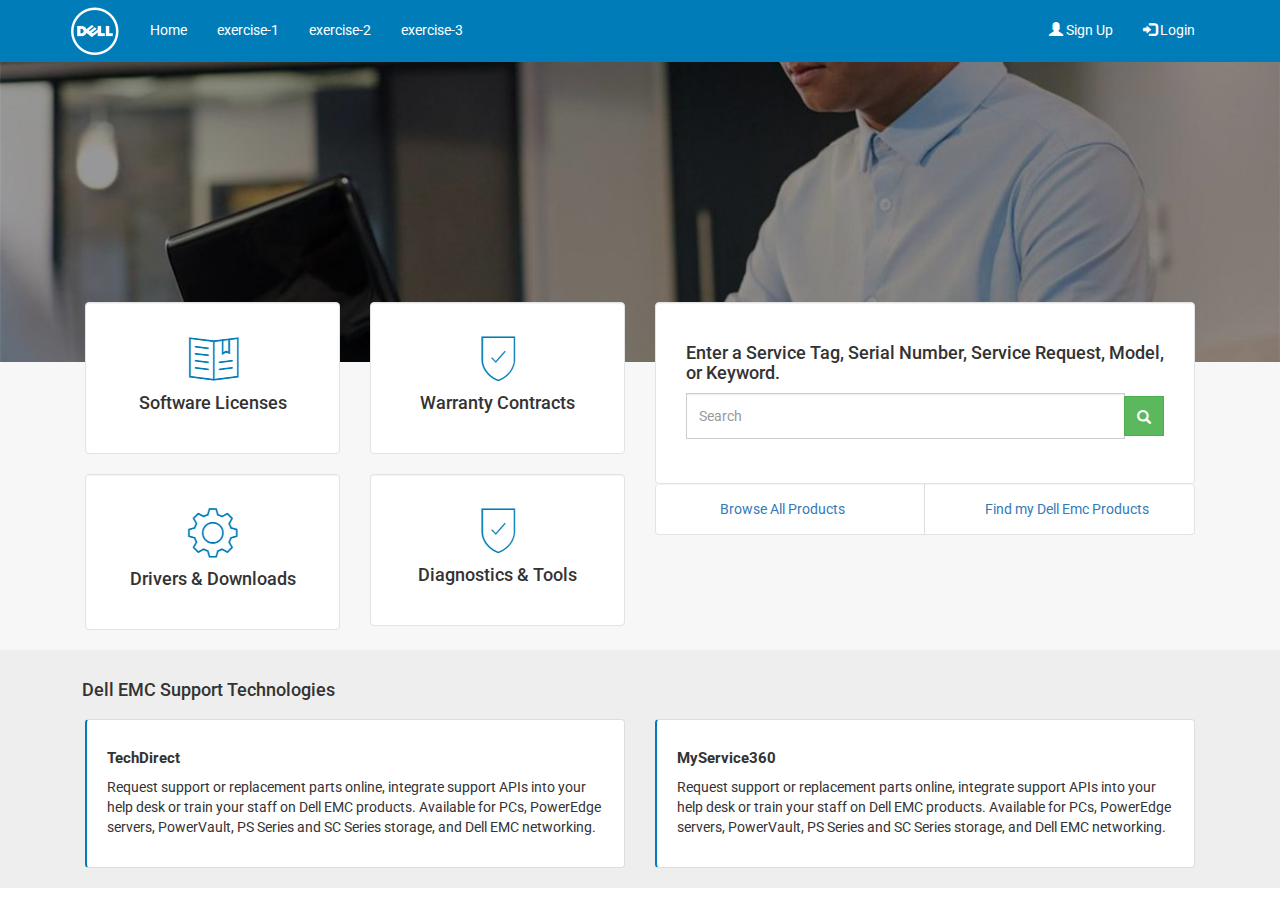
<file: index.html>
<head>
  <title>Exercise 1</title>
  <meta charset="utf-8">
  <meta name="viewport" content="width=device-width, initial-scale=1">
  <link rel="stylesheet" href="https://maxcdn.bootstrapcdn.com/bootstrap/3.4.0/css/bootstrap.min.css"/>
  <link rel="stylesheet" href="css/stylesheet.css"/>
  <script src="https://ajax.googleapis.com/ajax/libs/jquery/3.4.1/jquery.min.js"></script>
  <script src="https://maxcdn.bootstrapcdn.com/bootstrap/3.4.0/js/bootstrap.min.js"></script>
  <link href="https://fonts.googleapis.com/css?family=Roboto&display=swap" rel="stylesheet"/>
</head>
<body>
<div class="navigation">
	<nav class="navbar navbar-inverse">
	  <div class="container">
		<div class="navbar-header">
		  <button type="button" class="navbar-toggle" data-toggle="collapse" data-target="#myNavbar">
			<span class="icon-bar"></span>
			<span class="icon-bar"></span>
			<span class="icon-bar"></span>
		  </button>
		  <a class="navbar-brand" href="#"><img src="images/logo.png" class="img-responsive" title="Dell" alt="logo"/></a>
		</div>
		<div class="collapse navbar-collapse" id="myNavbar">
		  <ul class="nav navbar-nav">
			<li><a href="#">Home</a></li>
			<li><a href="index.html">exercise-1</a></li>
			<li><a href="exercise2.html">exercise-2</a></li>
			<li><a href="exercise3.html">exercise-3</a></li>
		  </ul>
		  <ul class="nav navbar-nav navbar-right">
			<li><a href="#"><span class="glyphicon glyphicon-user"></span> Sign Up</a></li>
			<li><a href="#"><span class="glyphicon glyphicon-log-in"></span> Login</a></li>
		  </ul>
		</div>
	  </div>
	</nav>
</div>
<div class="banner">
	<div class="container">
		<div class="row">
			<div class="col-md-12"></div>
		</div>
	</div>
</div>

<div class="clearfix"></div>
<div class="form-fields hidden-sm hidden-xs">
	<div class="container">
		<div class="row">
			<div class="col-md-12 gotop">
			  
				<div class="col-md-3 col-sm-6 col-xs-12 text-center">
					<div class="well c1 mt">
						<img src="images/Software_Licenses.PNG"/>
						<h4>Software Licenses</h4>
					</div>
					<div class="well c1">
						<img src="images/Drivers_downloads.PNG"/>
						<h4>Drivers &amp; Downloads</h4>
					</div>
				</div>
			 
			  <div class="col-md-3 col-sm-6 col-xs-12 text-center">
					<div class="well c1 mt">
						<img src="images/Warranty_Contracts.PNG"/>
						<h4>Warranty Contracts</h4>
					</div>
					<div class="well c1">
						<img src="images/Warranty_Contracts.PNG"/>
						<h4>Diagnostics &amp; Tools</h4>
					</div>
				</div>
			  <div class="col-md-6 col-sm-12 col-xs-12">
				<div class="well mt" style="margin-bottom:0px;">
					<h4>Enter a Service Tag, Serial Number, Service Request, Model, or Keyword.</h4>
					<form>
						<div class="all-inputs">
							<div class="search-input">
								<div class="input-group">
									<input type="text" class="form-control" placeholder="Search">
									<div class="input-group-btn">
									  <button class="btn btn-success" type="submit">
										<i class="glyphicon glyphicon-search"></i>
									  </button>
									</div>
								</div>
							</div>
						</div>
					</form>
				</div>
				<div class="well top-border-none">
					<div class="row">
						<div class="btn-left text-center">
							<div class="anchor">
							<a href="#">Browse All Products</a>
							</div>
						</div>
						<div class="btn-right text-center">
						<div class="anchor">
							<a href="#">Find my Dell Emc Products</a>
						</div>
						</div>	
					</div>
				</div>
			</div>
			</div>
		</div>
	</div>
</div>
<div class="form-fields hidden-lg hidden-md">
	<div class="container">
		<div class="row">
			<div class="col-md-12 gotop">
				<div class="col-md-6 col-sm-12 col-xs-12">
				<div class="well mt" style="margin-bottom:0px;">
					<h4>Enter a Service Tag, Serial Number, Service Request, Model, or Keyword.</h4>
					<form>
						<div class="all-inputs">
							<div class="search-input">
								<div class="input-group">
									<input type="text" class="form-control" placeholder="Search">
									<div class="input-group-btn">
									  <button class="btn btn-success" type="submit">
										<i class="glyphicon glyphicon-search"></i>
									  </button>
									</div>
								</div>
							</div>
						</div>
					</form>
				</div>
				<div class="well top-border-none">
					<div class="row">
						<div class="btn-left text-center">
							<div class="anchor">
							<a href="#">Browse All Products</a>
							</div>
						</div>
						<div class="btn-right text-center">
						<div class="anchor">
							<a href="#">Find my Dell Emc Products</a>
						</div>
						</div>	
					</div>
				</div>
			</div>
			  
				<div class="col-md-3 col-sm-6 col-xs-12 text-center">
					<div class="well c1 mt">
						<img src="images/Software_Licenses.PNG"/>
						<h4>Software Licenses</h4>
					</div>
					<div class="well c1">
						<img src="images/Drivers_downloads.PNG"/>
						<h4>Drivers &amp; Downloads</h4>
					</div>
				</div>
			 
			  <div class="col-md-3 col-sm-6 col-xs-12 text-center">
					<div class="well c1 mt">
						<img src="images/Warranty_Contracts.PNG"/>
						<h4>Warranty Contracts</h4>
					</div>
					<div class="well c1">
						<img src="images/Warranty_Contracts.PNG"/>
						<h4>Diagnostics &amp; Tools</h4>
					</div>
				</div>
			  
			</div>
		</div>
	</div>
</div>
<div class="technologies">
	<div class="container">
		<div class="row">
			<div class="col-md-12">
			<h4>Dell EMC Support Technologies</h4>
				<div class="col-md-6 col-sm-6 col-xs-12">
					<div class="thumbnail">
						<h5>TechDirect</h5>
						<p>Request support or replacement parts online, integrate support APIs into your help desk or train your staff 
						on Dell EMC products. Available for PCs, PowerEdge servers, PowerVault, PS Series and SC Series storage, and Dell
						EMC networking.</p>
					</div>
				</div>
				<div class="col-md-6 col-sm-6 col-xs-12">
					<div class="thumbnail">
						<h5>MyService360</h5>
						<p>Request support or replacement parts online, integrate support APIs into your help desk or train your staff 
						on Dell EMC products. Available for PCs, PowerEdge servers, PowerVault, PS Series and SC Series storage, and Dell
						EMC networking.</p>
					</div>
				</div>
			</div>
		</div>
	</div>
</div>
</file>
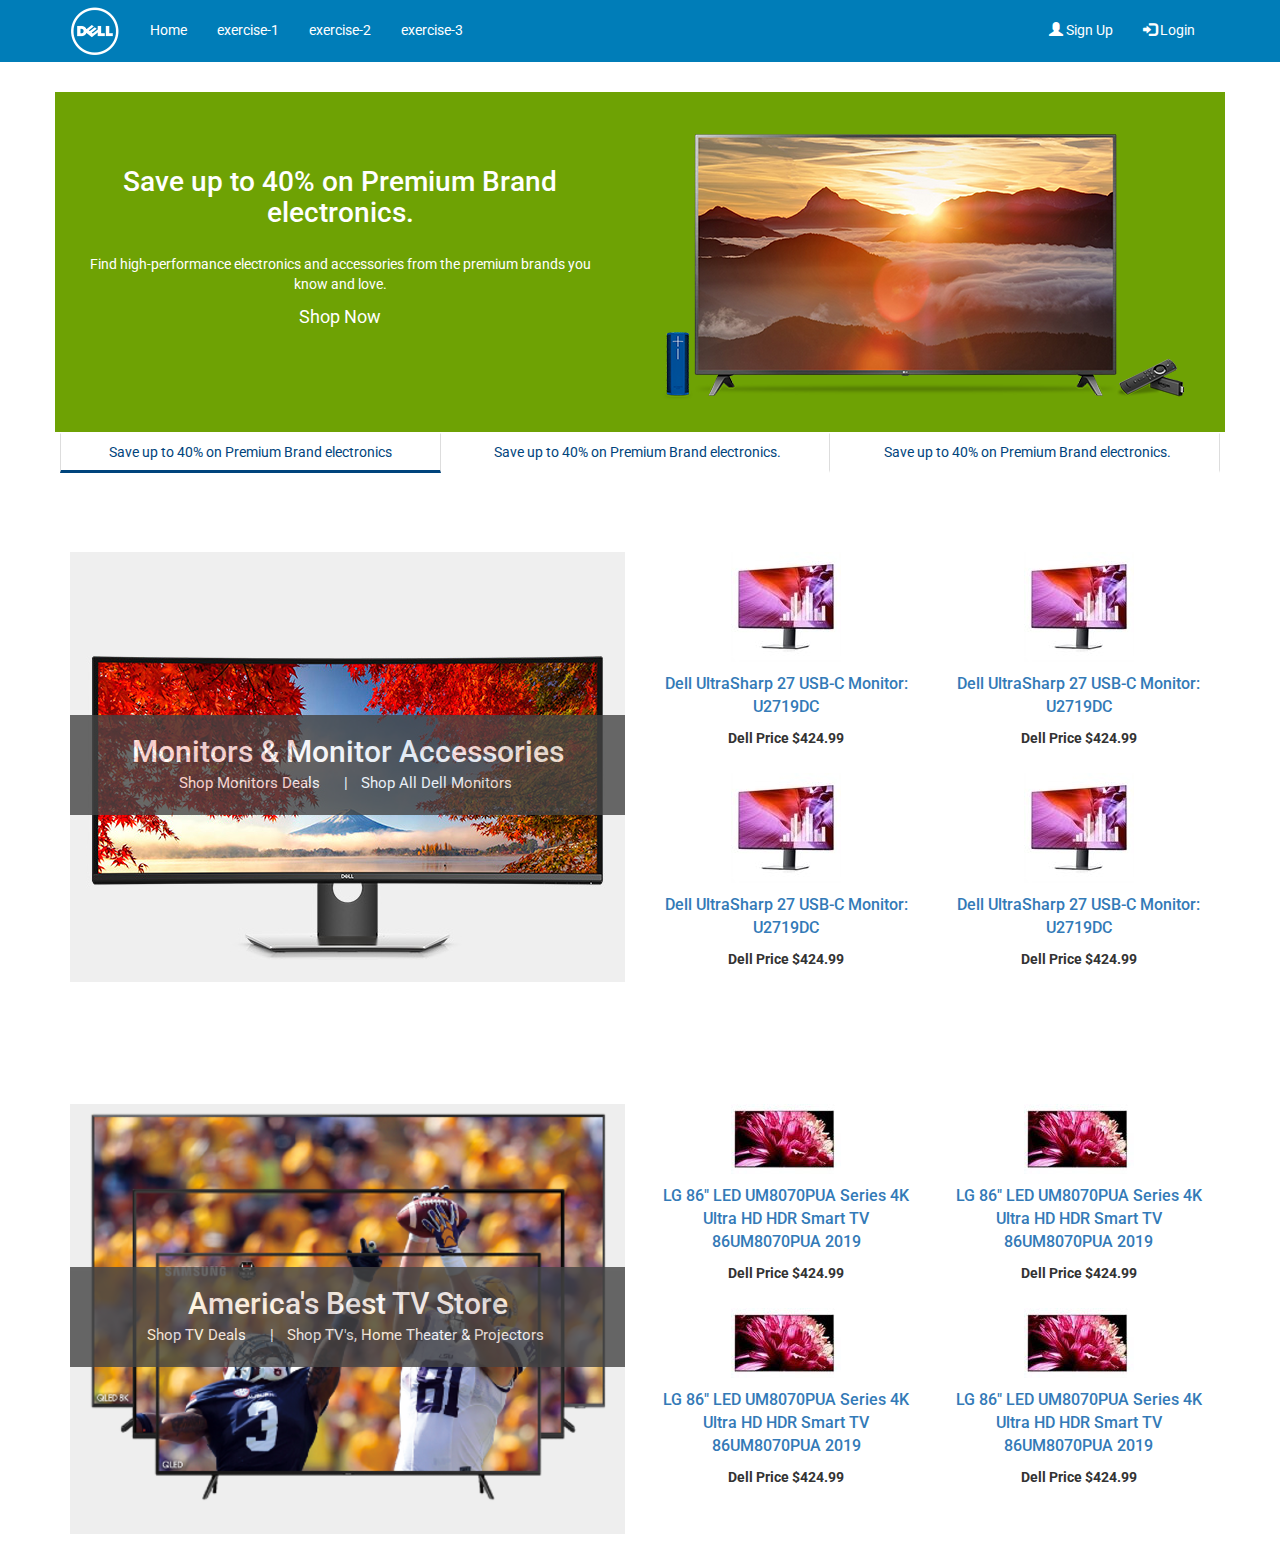
<file: exercise2.html>
<!DOCTYPE html>
<html lang="en">
<head>
  <title>Exercise 2</title>
  <meta charset="utf-8">
  <meta name="viewport" content="width=device-width, initial-scale=1">
  <link rel="stylesheet" href="https://maxcdn.bootstrapcdn.com/bootstrap/3.4.0/css/bootstrap.min.css">
  <link rel="stylesheet" href="css/stylesheet.css"/>
  <script src="https://ajax.googleapis.com/ajax/libs/jquery/3.4.1/jquery.min.js"></script>
  <script src="https://maxcdn.bootstrapcdn.com/bootstrap/3.4.0/js/bootstrap.min.js"></script>
  <link href="https://fonts.googleapis.com/css?family=Roboto&display=swap" rel="stylesheet">
</head>
<body>


<div class="navigation">
	<nav class="navbar navbar-inverse">
	  <div class="container">
		<div class="navbar-header">
		  <button type="button" class="navbar-toggle" data-toggle="collapse" data-target="#myNavbar">
			<span class="icon-bar"></span>
			<span class="icon-bar"></span>
			<span class="icon-bar"></span>
		  </button>
		  <a class="navbar-brand" href="#"><img src="images/logo.png" class="img-responsive" title="Dell" alt="logo"/></a>
		</div>
		<div class="collapse navbar-collapse" id="myNavbar">
		  <ul class="nav navbar-nav">
			<li><a href="#">Home</a></li>
			<li><a href="index.html">exercise-1</a></li>
			<li><a href="exercise2.html">exercise-2</a></li>
			<li><a href="exercise3.html">exercise-3</a></li>
		  </ul>
		  <ul class="nav navbar-nav navbar-right">
			<li><a href="#"><span class="glyphicon glyphicon-user"></span> Sign Up</a></li>
			<li><a href="#"><span class="glyphicon glyphicon-log-in"></span> Login</a></li>
		  </ul>
		</div>
	  </div>
</nav>
</div>
<div class="slider">
	<div class="container">
		<div class="row">
			<div class="col-md-12" style="padding:0px;">
				<div id="myCarousel" class="carousel slide">
					  <!-- Indicators -->
					  

					  <!-- Wrapper for slides -->
					  <div class="carousel-inner">
						<div class="item active">
							<div class="row greenish">
								<div class="col-md-6 text-center">
									<div class="content">
										<h4>Save up to 40% on Premium Brand electronics.</h4>
										<p>Find high-performance electronics and accessories from the premium brands you know and love.</p>
										<a href="">Shop Now</a>
									</div>
								</div>
								<div class="col-md-6"><img src="images/green-img.png"/></div>
							</div>
						</div>

						<div class="item">
							<div class="row skyblue">
								<div class="col-md-6 text-center">
									<div class="content">
										<h4>Save up to 40% on Premium Brand electronics.</h4>
										<p>Find high-performance electronics and accessories from the premium brands you know and love.</p>
										<a href="">Shop Now</a>
									</div>
								</div>
								<div class="col-md-6"><img src="images/skyblue-img.png"/></div>
							</div>
						</div>

						<div class="item">
							<div class="row bluish">
								<div class="col-md-6 text-center">
									<div class="content">
										<h4>Save up to 40% on Premium Brand electronics.</h4>
										<p>Find high-performance electronics and accessories from the premium brands you know and love.</p>
										<a href="">Shop Now</a>
									</div>
								</div>
								<div class="col-md-6"><img src="images/blue-img.png"/></div>
							</div>
						</div>
					  </div>
					  <ol class="carousel-indicators list-inline">
						<li data-target="#myCarousel" data-slide-to="0" class="active"><a href="">Save up to 40% on Premium Brand electronics</a></li>
						<li data-target="#myCarousel" data-slide-to="1"><a href="">Save up to 40% on Premium Brand electronics.</a></li>
						<li data-target="#myCarousel" data-slide-to="2"><a href="">Save up to 40% on Premium Brand electronics.</a></li>
					  </ol>

				</div>
			</div>
		</div>
	</div>
</div>

<div class="monitor-section">
	<div class="container">
		<div class="row">
			<div class="col-md-6">
				<div class="big-screen">
					<img src="images/monitor.jpg" class="img-responsive"/>
					<div class="overlay text-center">
						<h2>Monitors &amp; Monitor Accessories</h2>
						<ul class="list-inline list-unstyled">
							<li>Shop Monitors Deals <span style="padding-left:20px;">|</span> </li>
							<li>Shop All Dell Monitors</li>
						</ul>
					</div>
				</div>
			</div>
			<div class="col-md-3">
				<div class="small-section text-center">
					<img src="images/m1.jpg" class="img-responsive center-block"/>
					<h4><a href=""> Dell UltraSharp 27 USB-C Monitor: U2719DC</a></h4>
					<p>Dell Price $424.99</p>
				</div>
				<div class="small-section text-center">
					<img src="images/m1.jpg" class="img-responsive center-block"/>
					<h4><a href=""> Dell UltraSharp 27 USB-C Monitor: U2719DC</a></h4>
					<p>Dell Price $424.99</p>
				</div>
			</div>
			<div class="col-md-3">
				<div class="small-section text-center">
					<img src="images/m1.jpg" class="img-responsive center-block"/>
					<h4><a href=""> Dell UltraSharp 27 USB-C Monitor: U2719DC</a></h4>
					<p>Dell Price $424.99</p>
				</div>
				<div class="small-section text-center">
					<img src="images/m1.jpg" class="img-responsive center-block"/>
					<h4><a href=""> Dell UltraSharp 27 USB-C Monitor: U2719DC</a></h4>
					<p>Dell Price $424.99</p>
				</div>
			</div>
		</div>
	</div>
</div>

<div class="monitor-section">
	<div class="container">
		<div class="row">
			<div class="col-md-6">
				<div class="big-screen">
					<img src="images/samsung.png" class="img-responsive"/>
					<div class="overlay text-center">
						<h2>America's Best TV Store</h2>
						<ul class="list-inline list-unstyled">
							<li>Shop TV Deals <span style="padding-left:20px;">|</span> </li>
							<li>Shop TV's,  Home Theater &amp; Projectors</li>
						</ul>
					</div>
				</div>
			</div>
			<div class="col-md-3">
				<div class="small-section text-center">
					<img src="images/sam.jpg" class="img-responsive center-block"/>
					<h4><a href=""> LG 86" LED UM8070PUA Series 4K Ultra HD HDR Smart TV 86UM8070PUA 2019</a></h4>
					<p>Dell Price $424.99</p>
				</div>
				<div class="small-section text-center">
					<img src="images/sam.jpg" class="img-responsive center-block"/>
					<h4><a href=""> LG 86" LED UM8070PUA Series 4K Ultra HD HDR Smart TV 86UM8070PUA 2019</a></h4>
					<p>Dell Price $424.99</p>
				</div>
			</div>
			<div class="col-md-3">
				<div class="small-section text-center">
					<img src="images/sam.jpg" class="img-responsive center-block"/>
					<h4><a href=""> LG 86" LED UM8070PUA Series 4K Ultra HD HDR Smart TV 86UM8070PUA 2019</a></h4>
					<p>Dell Price $424.99</p>
				</div>
				<div class="small-section text-center">
					<img src="images/sam.jpg" class="img-responsive center-block"/>
					<h4><a href=""> LG 86" LED UM8070PUA Series 4K Ultra HD HDR Smart TV 86UM8070PUA 2019</a></h4>
					<p>Dell Price $424.99</p>
				</div>
			</div>
		</div>
	</div>
</div>


</body>
</html>
</file>
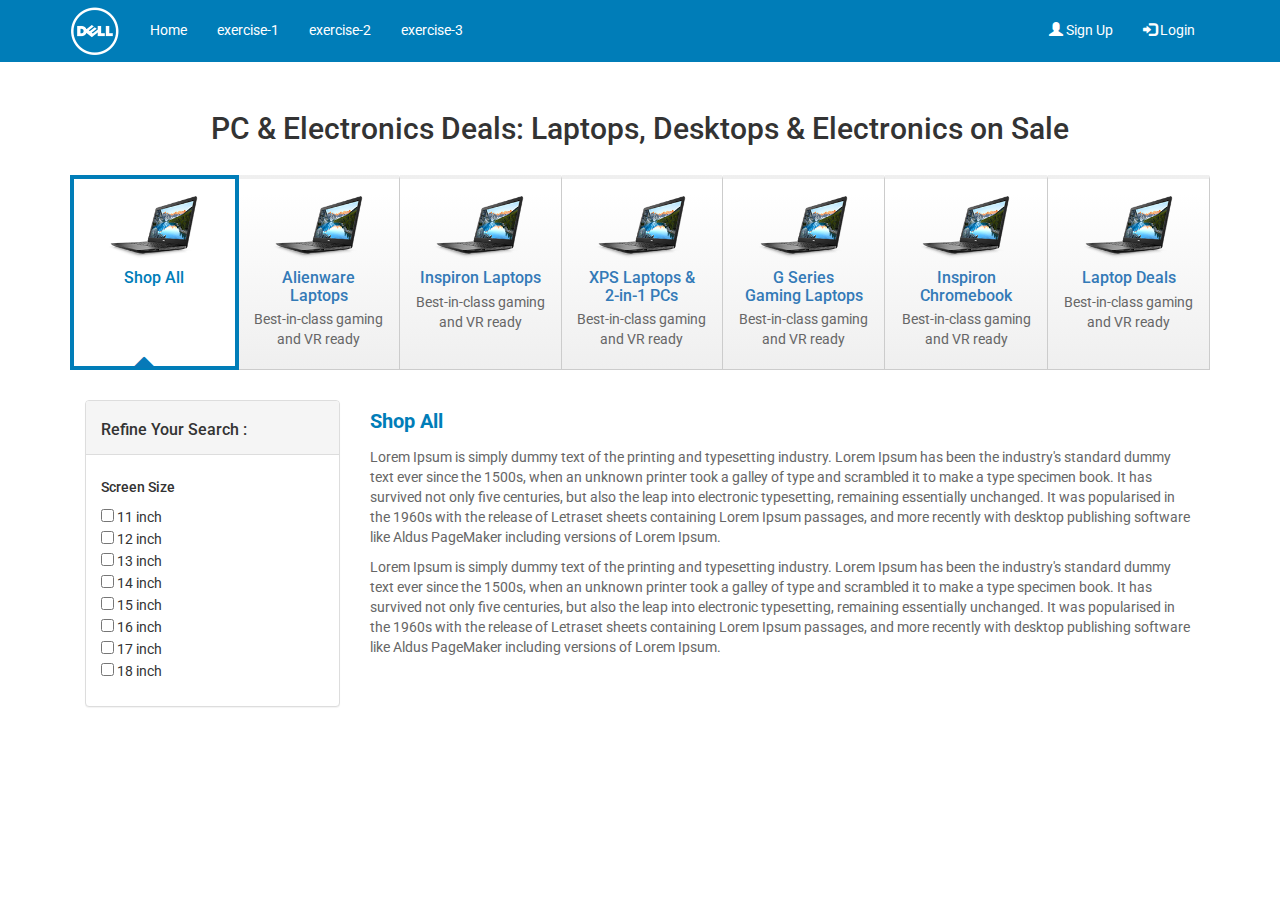
<file: exercise3.html>
<!DOCTYPE html>
<html lang="en">
<head>
  <title>Exercise 3</title>
  <meta charset="utf-8">
  <meta name="viewport" content="width=device-width, initial-scale=1">
  <link rel="stylesheet" href="https://maxcdn.bootstrapcdn.com/bootstrap/3.4.0/css/bootstrap.min.css">
  <link rel="stylesheet" href="css/stylesheet.css"/>
  <script src="https://ajax.googleapis.com/ajax/libs/jquery/3.4.1/jquery.min.js"></script>
  <script src="https://maxcdn.bootstrapcdn.com/bootstrap/3.4.0/js/bootstrap.min.js"></script>
  <link href="https://fonts.googleapis.com/css?family=Roboto&display=swap" rel="stylesheet">
  <link rel="stylesheet" href="https://cdnjs.cloudflare.com/ajax/libs/font-awesome/4.7.0/css/font-awesome.min.css">
</head>
<body>


<div class="navigation">
	<nav class="navbar navbar-inverse">
	  <div class="container">
		<div class="navbar-header">
		  <button type="button" class="navbar-toggle" data-toggle="collapse" data-target="#myNavbar">
			<span class="icon-bar"></span>
			<span class="icon-bar"></span>
			<span class="icon-bar"></span>
		  </button>
		  <a class="navbar-brand" href="#"><img src="images/logo.png" class="img-responsive" title="Dell" alt="logo"/></a>
		</div>
		<div class="collapse navbar-collapse" id="myNavbar">
		  <ul class="nav navbar-nav">
			<li><a href="#">Home</a></li>
			<li><a href="index.html#">exercise-1</a></li>
			<li><a href="exercise2.html#">exercise-2</a></li>
			<li><a href="exercise3.html#">exercise-3</a></li>
		  </ul>
		  <ul class="nav navbar-nav navbar-right">
			<li><a href="#"><span class="glyphicon glyphicon-user"></span> Sign Up</a></li>
			<li><a href="#"><span class="glyphicon glyphicon-log-in"></span> Login</a></li>
		  </ul>
		</div>
	  </div>
	</nav>
</div>

<div class="all-deals">
	<div class="container">
		<div class="row">
			<div class="col-md-12">
				<h2>PC & Electronics Deals: Laptops, Desktops & Electronics on Sale</h2>
				<ul class="nav nav-pills nav-justified">
					<li class="active">
						<a data-toggle="pill" href="#shopall">
							<div class="laptop-tab">
								<img src="images/laptop.png"/><br/><h4>Shop All</h4>
							</div>
						</a>
					</li>
					<li>
						<a data-toggle="pill" href="#alienware">
							<div class="laptop-tab">
								<img src="images/laptop.png"/><br/><h4>Alienware <br/>Laptops</h4>
								<p>Best-in-class gaming and VR ready</p>
							</div>
						</a>
					</li>
					<li>
						<a data-toggle="pill" href="#inspiron">
							<div class="laptop-tab">
								<img src="images/laptop.png"/><br/><h4>Inspiron Laptops</h4>
								<p>Best-in-class gaming and VR ready</p>
							</div>
						</a>
					</li>
					<li>
						<a data-toggle="pill" href="#xps">
							<div class="laptop-tab">
								<img src="images/laptop.png"/><br/><h4>XPS Laptops &amp;<br/> 2-in-1 PCs</h4>
								<p>Best-in-class gaming and VR ready</p>
							</div>
						</a>
					</li>	
					<li>
						<a data-toggle="pill" href="#g-series">
							<div class="laptop-tab">
								<img src="images/laptop.png"/><br/><h4>G Series <br/>Gaming Laptops</h4>
								<p>Best-in-class gaming and VR ready</p>
							</div>
						</a>
					</li>
					<li>
						<a data-toggle="pill" href="#chrome">
							<div class="laptop-tab">
								<img src="images/laptop.png"/><br/><h4>Inspiron Chromebook</h4>
								<p>Best-in-class gaming and VR ready</p>
							</div>
						</a>
					</li>
					<li>
						<a data-toggle="pill" href="#deals">
							<div class="laptop-tab">
								<img src="images/laptop.png"/><br/><h4>Laptop Deals</h4>
								<p>Best-in-class gaming and VR ready</p>
							</div>
						</a>
					</li>
				 
				</ul>

				<div class="tab-content">
					<div id="shopall" class="tab-pane fade in active">
						<div class="col-md-3">
							<div class="panel panel-default">
								<div class="panel-heading">
									<h4>Refine Your Search :</h4>
								</div>
								<div class="panel-body">
									<h5>Screen Size</h5>
									<ul class="list-unstyled">
										<li><input type="checkbox"/> 11 inch</li>
										<li><input type="checkbox"/> 12 inch</li>
										<li><input type="checkbox"/> 13 inch</li>
										<li><input type="checkbox"/> 14 inch</li>
										<li><input type="checkbox"/> 15 inch</li>
										<li><input type="checkbox"/> 16 inch</li>
										<li><input type="checkbox"/> 17 inch</li>
										<li><input type="checkbox"/> 18 inch</li>
									</ul>
								</div>
							</div>
						</div><!--col-md-3-->
						<div class="col-md-9">
							<h4>Shop All</h4>
							<p>Lorem Ipsum is simply dummy text of the printing and typesetting industry. Lorem Ipsum has been the industry's standard 
							dummy text ever since the 1500s, when an unknown printer took a galley of type and scrambled it to make a type specimen book. 
							It has survived not only five centuries, but also the leap into electronic typesetting, remaining essentially unchanged. 
							It was popularised in the 1960s with the release of Letraset sheets containing Lorem Ipsum passages, and more recently 
							with desktop publishing software like Aldus PageMaker including versions of Lorem Ipsum.</p><p>Lorem Ipsum is simply dummy text of the printing and typesetting industry. Lorem Ipsum has been the industry's standard 
							dummy text ever since the 1500s, when an unknown printer took a galley of type and scrambled it to make a type specimen book. 
							It has survived not only five centuries, but also the leap into electronic typesetting, remaining essentially unchanged. 
							It was popularised in the 1960s with the release of Letraset sheets containing Lorem Ipsum passages, and more recently 
							with desktop publishing software like Aldus PageMaker including versions of Lorem Ipsum.</p>
						</div><!--col-md-9-->
					</div><!--tab-pane-->
				  <div id="alienware" class="tab-pane fade">
					<div class="col-md-3">
							<div class="panel panel-default">
								<div class="panel-heading">
									<h4>Refine Your Search :</h4>
								</div>
								<div class="panel-body">
									<h5>Screen Size</h5>
									<ul class="list-unstyled">
										<li><input type="checkbox"/> 11 inch</li>
										<li><input type="checkbox"/> 12 inch</li>
										<li><input type="checkbox"/> 13 inch</li>
										<li><input type="checkbox"/> 14 inch</li>
										<li><input type="checkbox"/> 15 inch</li>
										<li><input type="checkbox"/> 16 inch</li>
										<li><input type="checkbox"/> 17 inch</li>
										<li><input type="checkbox"/> 18 inch</li>
									</ul>
								</div>
							</div>
						</div><!--col-md-3-->
						<div class="col-md-9">
							<h4>Alienware</h4>
							<p>Lorem Ipsum is simply dummy text of the printing and typesetting industry. Lorem Ipsum has been the industry's standard 
							dummy text ever since the 1500s, when an unknown printer took a galley of type and scrambled it to make a type specimen book. 
							It has survived not only five centuries, but also the leap into electronic typesetting, remaining essentially unchanged. 
							It was popularised in the 1960s with the release of Letraset sheets containing Lorem Ipsum passages, and more recently 
							with desktop publishing software like Aldus PageMaker including versions of Lorem Ipsum.</p><p>Lorem Ipsum is simply dummy text of the printing and typesetting industry. Lorem Ipsum has been the industry's standard 
							dummy text ever since the 1500s, when an unknown printer took a galley of type and scrambled it to make a type specimen book. 
							It has survived not only five centuries, but also the leap into electronic typesetting, remaining essentially unchanged. 
							It was popularised in the 1960s with the release of Letraset sheets containing Lorem Ipsum passages, and more recently 
							with desktop publishing software like Aldus PageMaker including versions of Lorem Ipsum.</p>
						</div><!--col-md-9-->
					</div><!--tab-pane-->
					<div id="inspiron" class="tab-pane fade">
					<div class="col-md-3">
							<div class="panel panel-default">
								<div class="panel-heading">
									<h4>Refine Your Search :</h4>
								</div>
								<div class="panel-body">
									<h5>Screen Size</h5>
									<ul class="list-unstyled">
										<li><input type="checkbox"/> 11 inch</li>
										<li><input type="checkbox"/> 12 inch</li>
										<li><input type="checkbox"/> 13 inch</li>
										<li><input type="checkbox"/> 14 inch</li>
										<li><input type="checkbox"/> 15 inch</li>
										<li><input type="checkbox"/> 16 inch</li>
										<li><input type="checkbox"/> 17 inch</li>
										<li><input type="checkbox"/> 18 inch</li>
									</ul>
								</div>
							</div>
						</div><!--col-md-3-->
						<div class="col-md-9">
							<h4>Inspiron</h4>
							<p>Lorem Ipsum is simply dummy text of the printing and typesetting industry. Lorem Ipsum has been the industry's standard 
							dummy text ever since the 1500s, when an unknown printer took a galley of type and scrambled it to make a type specimen book. 
							It has survived not only five centuries, but also the leap into electronic typesetting, remaining essentially unchanged. 
							It was popularised in the 1960s with the release of Letraset sheets containing Lorem Ipsum passages, and more recently 
							with desktop publishing software like Aldus PageMaker including versions of Lorem Ipsum.</p><p>Lorem Ipsum is simply dummy text of the printing and typesetting industry. Lorem Ipsum has been the industry's standard 
							dummy text ever since the 1500s, when an unknown printer took a galley of type and scrambled it to make a type specimen book. 
							It has survived not only five centuries, but also the leap into electronic typesetting, remaining essentially unchanged. 
							It was popularised in the 1960s with the release of Letraset sheets containing Lorem Ipsum passages, and more recently 
							with desktop publishing software like Aldus PageMaker including versions of Lorem Ipsum.</p>
						</div><!--col-md-9-->
					</div><!--tab-pane-->
					<div id="xps" class="tab-pane fade">
					<div class="col-md-3">
							<div class="panel panel-default">
								<div class="panel-heading">
									<h4>Refine Your Search :</h4>
								</div>
								<div class="panel-body">
									<h5>Screen Size</h5>
									<ul class="list-unstyled">
										<li><input type="checkbox"/> 11 inch</li>
										<li><input type="checkbox"/> 12 inch</li>
										<li><input type="checkbox"/> 13 inch</li>
										<li><input type="checkbox"/> 14 inch</li>
										<li><input type="checkbox"/> 15 inch</li>
										<li><input type="checkbox"/> 16 inch</li>
										<li><input type="checkbox"/> 17 inch</li>
										<li><input type="checkbox"/> 18 inch</li>
									</ul>
								</div>
							</div>
						</div><!--col-md-3-->
						<div class="col-md-9">
							<h4>XPS</h4>
							<p>Lorem Ipsum is simply dummy text of the printing and typesetting industry. Lorem Ipsum has been the industry's standard 
							dummy text ever since the 1500s, when an unknown printer took a galley of type and scrambled it to make a type specimen book. 
							It has survived not only five centuries, but also the leap into electronic typesetting, remaining essentially unchanged. 
							It was popularised in the 1960s with the release of Letraset sheets containing Lorem Ipsum passages, and more recently 
							with desktop publishing software like Aldus PageMaker including versions of Lorem Ipsum.</p><p>Lorem Ipsum is simply dummy text of the printing and typesetting industry. Lorem Ipsum has been the industry's standard 
							dummy text ever since the 1500s, when an unknown printer took a galley of type and scrambled it to make a type specimen book. 
							It has survived not only five centuries, but also the leap into electronic typesetting, remaining essentially unchanged. 
							It was popularised in the 1960s with the release of Letraset sheets containing Lorem Ipsum passages, and more recently 
							with desktop publishing software like Aldus PageMaker including versions of Lorem Ipsum.</p>
						</div><!--col-md-9-->
					</div><!--tab-pane-->
					<div id="g-series" class="tab-pane fade">
					<div class="col-md-3">
							<div class="panel panel-default">
								<div class="panel-heading">
									<h4>Refine Your Search :</h4>
								</div>
								<div class="panel-body">
									<h5>Screen Size</h5>
									<ul class="list-unstyled">
										<li><input type="checkbox"/> 11 inch</li>
										<li><input type="checkbox"/> 12 inch</li>
										<li><input type="checkbox"/> 13 inch</li>
										<li><input type="checkbox"/> 14 inch</li>
										<li><input type="checkbox"/> 15 inch</li>
										<li><input type="checkbox"/> 16 inch</li>
										<li><input type="checkbox"/> 17 inch</li>
										<li><input type="checkbox"/> 18 inch</li>
									</ul>
								</div>
							</div>
						</div><!--col-md-3-->
						<div class="col-md-9">
							<h4>G-series</h4>
							<p>Lorem Ipsum is simply dummy text of the printing and typesetting industry. Lorem Ipsum has been the industry's standard 
							dummy text ever since the 1500s, when an unknown printer took a galley of type and scrambled it to make a type specimen book. 
							It has survived not only five centuries, but also the leap into electronic typesetting, remaining essentially unchanged. 
							It was popularised in the 1960s with the release of Letraset sheets containing Lorem Ipsum passages, and more recently 
							with desktop publishing software like Aldus PageMaker including versions of Lorem Ipsum.</p><p>Lorem Ipsum is simply dummy text of the printing and typesetting industry. Lorem Ipsum has been the industry's standard 
							dummy text ever since the 1500s, when an unknown printer took a galley of type and scrambled it to make a type specimen book. 
							It has survived not only five centuries, but also the leap into electronic typesetting, remaining essentially unchanged. 
							It was popularised in the 1960s with the release of Letraset sheets containing Lorem Ipsum passages, and more recently 
							with desktop publishing software like Aldus PageMaker including versions of Lorem Ipsum.</p>
						</div><!--col-md-9-->
					</div><!--tab-pane-->
					<div id="chrome" class="tab-pane fade">
					<div class="col-md-3">
							<div class="panel panel-default">
								<div class="panel-heading">
									<h4>Refine Your Search :</h4>
								</div>
								<div class="panel-body">
									<h5>Screen Size</h5>
									<ul class="list-unstyled">
										<li><input type="checkbox"/> 11 inch</li>
										<li><input type="checkbox"/> 12 inch</li>
										<li><input type="checkbox"/> 13 inch</li>
										<li><input type="checkbox"/> 14 inch</li>
										<li><input type="checkbox"/> 15 inch</li>
										<li><input type="checkbox"/> 16 inch</li>
										<li><input type="checkbox"/> 17 inch</li>
										<li><input type="checkbox"/> 18 inch</li>
									</ul>
								</div>
							</div>
						</div><!--col-md-3-->
						<div class="col-md-9">
							<h4>Chrome</h4>
							<p>Lorem Ipsum is simply dummy text of the printing and typesetting industry. Lorem Ipsum has been the industry's standard 
							dummy text ever since the 1500s, when an unknown printer took a galley of type and scrambled it to make a type specimen book. 
							It has survived not only five centuries, but also the leap into electronic typesetting, remaining essentially unchanged. 
							It was popularised in the 1960s with the release of Letraset sheets containing Lorem Ipsum passages, and more recently 
							with desktop publishing software like Aldus PageMaker including versions of Lorem Ipsum.</p><p>Lorem Ipsum is simply dummy text of the printing and typesetting industry. Lorem Ipsum has been the industry's standard 
							dummy text ever since the 1500s, when an unknown printer took a galley of type and scrambled it to make a type specimen book. 
							It has survived not only five centuries, but also the leap into electronic typesetting, remaining essentially unchanged. 
							It was popularised in the 1960s with the release of Letraset sheets containing Lorem Ipsum passages, and more recently 
							with desktop publishing software like Aldus PageMaker including versions of Lorem Ipsum.</p>
						</div><!--col-md-9-->
					</div><!--tab-pane-->
					<div id="deals" class="tab-pane fade">
					<div class="col-md-3">
							<div class="panel panel-default">
								<div class="panel-heading">
									<h4>Refine Your Search :</h4>
								</div>
								<div class="panel-body">
									<h5>Screen Size</h5>
									<ul class="list-unstyled">
										<li><input type="checkbox"/> 11 inch</li>
										<li><input type="checkbox"/> 12 inch</li>
										<li><input type="checkbox"/> 13 inch</li>
										<li><input type="checkbox"/> 14 inch</li>
										<li><input type="checkbox"/> 15 inch</li>
										<li><input type="checkbox"/> 16 inch</li>
										<li><input type="checkbox"/> 17 inch</li>
										<li><input type="checkbox"/> 18 inch</li>
									</ul>
								</div>
							</div>
						</div><!--col-md-3-->
						<div class="col-md-9">
							<h4>Deals</h4>
							<p>Lorem Ipsum is simply dummy text of the printing and typesetting industry. Lorem Ipsum has been the industry's standard 
							dummy text ever since the 1500s, when an unknown printer took a galley of type and scrambled it to make a type specimen book. 
							It has survived not only five centuries, but also the leap into electronic typesetting, remaining essentially unchanged. 
							It was popularised in the 1960s with the release of Letraset sheets containing Lorem Ipsum passages, and more recently 
							with desktop publishing software like Aldus PageMaker including versions of Lorem Ipsum.</p><p>Lorem Ipsum is simply dummy text of the printing and typesetting industry. Lorem Ipsum has been the industry's standard 
							dummy text ever since the 1500s, when an unknown printer took a galley of type and scrambled it to make a type specimen book. 
							It has survived not only five centuries, but also the leap into electronic typesetting, remaining essentially unchanged. 
							It was popularised in the 1960s with the release of Letraset sheets containing Lorem Ipsum passages, and more recently 
							with desktop publishing software like Aldus PageMaker including versions of Lorem Ipsum.</p>
						</div><!--col-md-9-->
					</div><!--tab-pane-->
					
					
					
					
				</div><!--tab-content-->
				  
				
			</div><!--col-md-12-->
		</div>
	</div>
</div>
</body>
</html>
</file>
<file: css/stylesheet.css>
body{
	font-family: 'Roboto', sans-serif;
}
.navbar{
	margin-bottom:0px;
}
.navigation .navbar-inverse{
	background-color:#007db8;
	border-color:#007db8;
	border-radius:0px;
	min-height:62px;
}
.navigation .navbar-inverse ul li{
	padding-top:4px;
}
.navigation .navbar-inverse ul li a{
	color:#fff;
}
.navigation .navbar-inverse img{
	max-width: 50px;
    margin-top: -10px;
}
.banner{
	background-image:url('../images/hero-image.jpg');
	height:300px;
	width:100%;
	background-size: cover;
	background-repeat: no-repeat;
}


.gotop{
	margin-top:-60px;
	
}
.form-fields{
	background-color:#f7f7f7;
}
.form-fields .well{
	background-color:#fff;
	transition: box-shadow .25s ease-in-out;
	padding:30px 30px;
}
.form-fields .well:hover{
	box-shadow: 0 0 40px rgba(0,0,0,.2);
}
/* .second-section .well h4{
	padding-top:10px;
	font-weight:100;
}
.second-section .well.mt{
	margin-top:-50px;
} */
.technologies{
	background-color:#eee;
	padding-top:20px;
}
.technologies h4{
	padding-left:12px;
	padding-bottom:10px;
}
.technologies .thumbnail{
	border-left:2px solid #007db8;
	padding:20px;
}
.technologies h5{
	font-weight:bold;
	font-size:15px;
}
.all-inputs{
	display: table;
    box-sizing: border-box;
    width: 100%;
}
.search-input{
	display: table-cell;
    vertical-align: middle;
    text-align: center;
}
.input-group {
    position: relative;
    display: table;
    border-collapse: separate;
	width:100%;
}
.all-inputs .form-control{
	border-radius:0px;
	padding:22px 12px;
}

.all-inputs .input-group-btn .btn{
	border-radius:0px;
	padding:12px 12px;
}
.all-inputs .glyphicon-search{
	color:#fff;
}
.well.top-border-none{
	border-top:none;
	padding:0px;
}
.well .btn-left{
	width:50%;
	float:left;
	border-right:1px solid #ddd;
}
.well .btn-right{
	width:50%;
	float:right;
}
.well .anchor{
	padding:15px 30px;
}
.well a:hover{
	text-decoration:none;
}

.slider{
	padding-top:30px;
}
.slider .item .skyblue{
	background-color:#42aeaf;
}
.slider .item .greenish{
	background-color:#6ea204;
}
.slider .item .bluish{
	background-color:#00447c;
}
.slider h4{
	color:#fff;
	font-size:28px;
	padding-bottom:15px;
}
.slider p{
	color:#fff;
}
.slider a{
	color:#fff;
	font-size:18px;
}
.slider .content{
	padding:65px 30px 30px 30px;
}
.slider .carousel-indicators{
 position:static;
  width: 100%;
  padding:10px 0px 0px 0px;
  list-style: none;
  margin-left:0;
}
.carousel-indicators li:first-child {
	border-left:1px solid #ddd;
	
}
.carousel-indicators li {
    display: inline;
    width: 100%;
	cursor: pointer;
    background-color: #fff;
    border-bottom:3px solid #fff;
	border-radius:0px;
	border-right:1px solid #ddd;
	padding:10px;
   
}
.carousel-indicators .active {
    width: 100%;
    background-color: #fff;
	border-bottom:3px solid #00447c;
}
.carousel-indicators li a{
	color:#00447c;
	font-size:14px;
	padding: 38px;
}
a:focus, a:hover {
    color: #00447c;
    text-decoration: none;
}
.carousel-indicators li a:hover{
	text-decoration:none;
}
.monitor-section{
	padding-top:80px;
	padding-bottom:30px;
}
.small-section{
	padding-bottom:15px;
}
.small-section h4 a{
	font-size:16px;
	line-height:23px;
}
.small-section p{
	font-weight:bold;
}
.big-screen{
	position:relative;
	background-color:#eee;
}
.overlay{
	background-color:#444;
	position:absolute;
	z-index: 1;
    width: 100%;
    height: 100px;
    top: 38%;
    opacity: 0.8;
	color:#fff;
}
.overlay h2{
	margin-bottom:5px;
}
.overlay ul li{
	font-size:15px;
}
.all-deals{
	padding-top:30px;
}
.all-deals h2{
	text-align:center;
	padding-bottom:20px;
}
.all-deals .nav-pills>li{
	 background: linear-gradient(to bottom,#fff 8%,#efefef 100%);
	border-top:4px solid transparent;
	
	border-right:1px solid #ccc;
	border-bottom:1px solid #ccc;
	
}
.all-deals .nav-pills>li.active a{
	background-color:#fff;
	color: #007db8;
}
.all-deals .nav-pills>li.active {
    color: #007db8;
    background: #fff;
	border:4px solid #007db8;
}
.all-deals .nav-pills>li.active:after {
    position: absolute;
    font-family: FontAwesome;
	content: "\f0d8"; 
   /*  content: "f0d8 "; */
    color: #0679b8;
   font-size: 35px;
    bottom: -3px;
    text-align: center;
    display: inline-block;
    width: 140px;
    line-height: 17px;
}

.all-deals .nav-pills>li:hover{
    color: #337ab7; 
    background: #fff;
	border-top:4px solid #007db8;
}
.all-deals .nav-pills>li:hover a{
    color: #007db8; 
    background: #fff;
	
}

.all-deals .laptop-tab img{
	width:90px;
	height:70px;
}
.all-deals h4{
	margin-bottom:5px;
	font-size:16px;
}
.all-deals p{
	color:#666;
}
.all-deals .tab-content{
	padding-top:30px;
}
.all-deals .tab-pane .col-md-9 h4{
	color:#007db8;
	font-size:20px;
	font-weight:bold;
	padding-bottom:10px;
}
</file>
